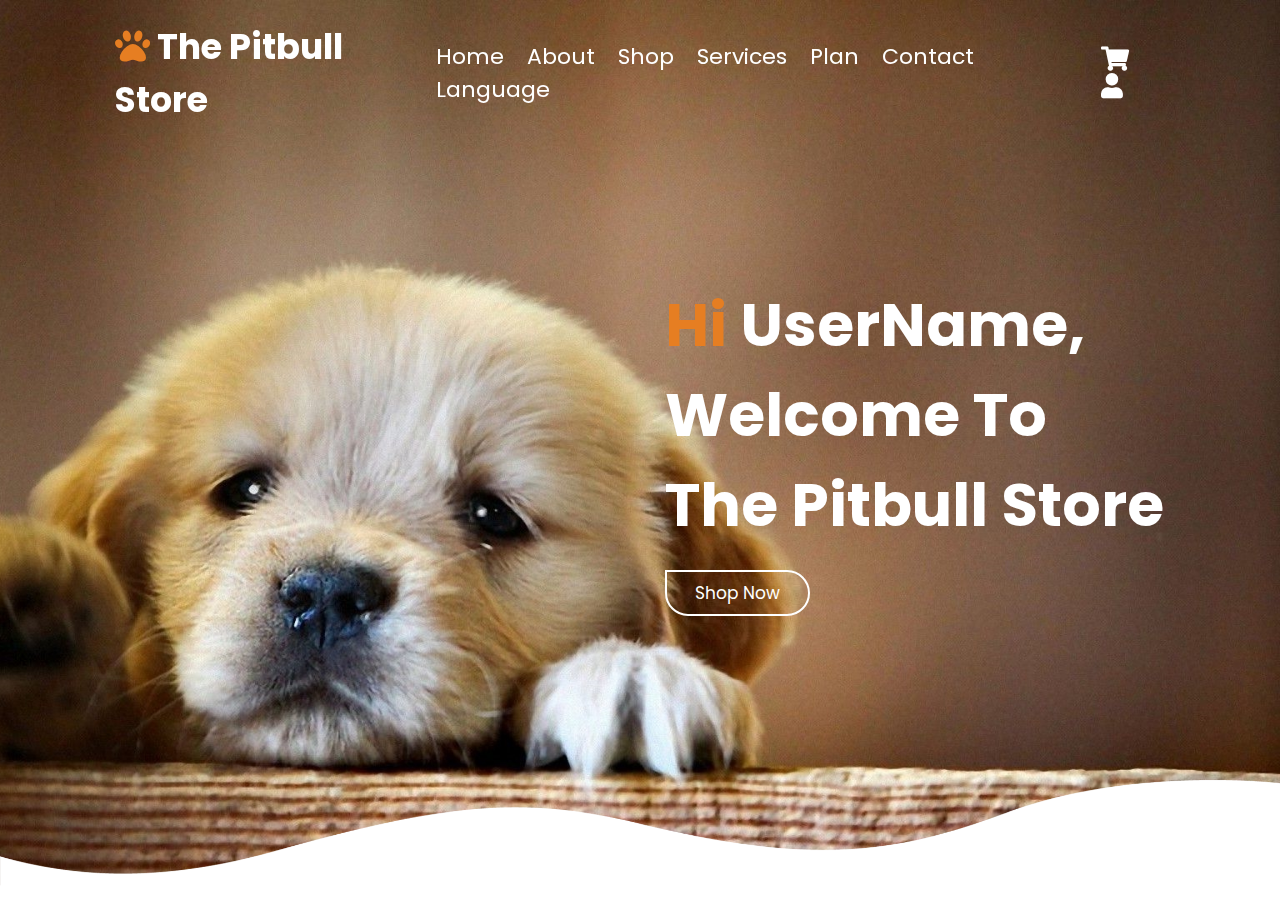
<file: SGP2/The Pitbull Store/temp/index.html>
<!DOCTYPE html>
<html lang="en">
<head>
    <meta charset="UTF-8">
    <meta http-equiv="X-UA-Compatible" content="IE=edge">
    <meta name="viewport" content="width=device-width, initial-scale=1.0">
    <title>The Pitbull Store</title>
    <link rel="stylesheet" href="https://cdnjs.cloudflare.com/ajax/libs/font-awesome/5.15.4/css/all.min.css">
    <link rel="stylesheet" href="css/style.css">
    

</head>
<body>

<header class="header">

    <a href="#" class="logo"> <i class="fas fa-paw"></i> The Pitbull Store </a>

    <nav class="navbar">
        <a href="#home">home</a>
        <a href="#about">about</a>
        <a href="#shop">shop</a>
        <a href="#services">services</a>
        <a href="#plan">plan</a>
        <a href="#contact">contact</a>
        <a href="#contact">Language</a>
    </nav>

    <div class="icons">
        <div class="fas fa-bars" id="menu-btn"></div>
        <a href="#" class="fas fa-shopping-cart"></a>
        <div class="fas fa-user" id="login-btn"></div>
    </div>

    

</header>


<section class="home" id="home">

    <div class="content">
        <h3> <span>hi</span> UserName, welcome to The Pitbull Store </h3>
        <a href="#" class="btn">shop now</a>
    </div>

    <img src="image/bottom_wave.png" class="wave" alt="">

</section>





</body>
</html>
</file>
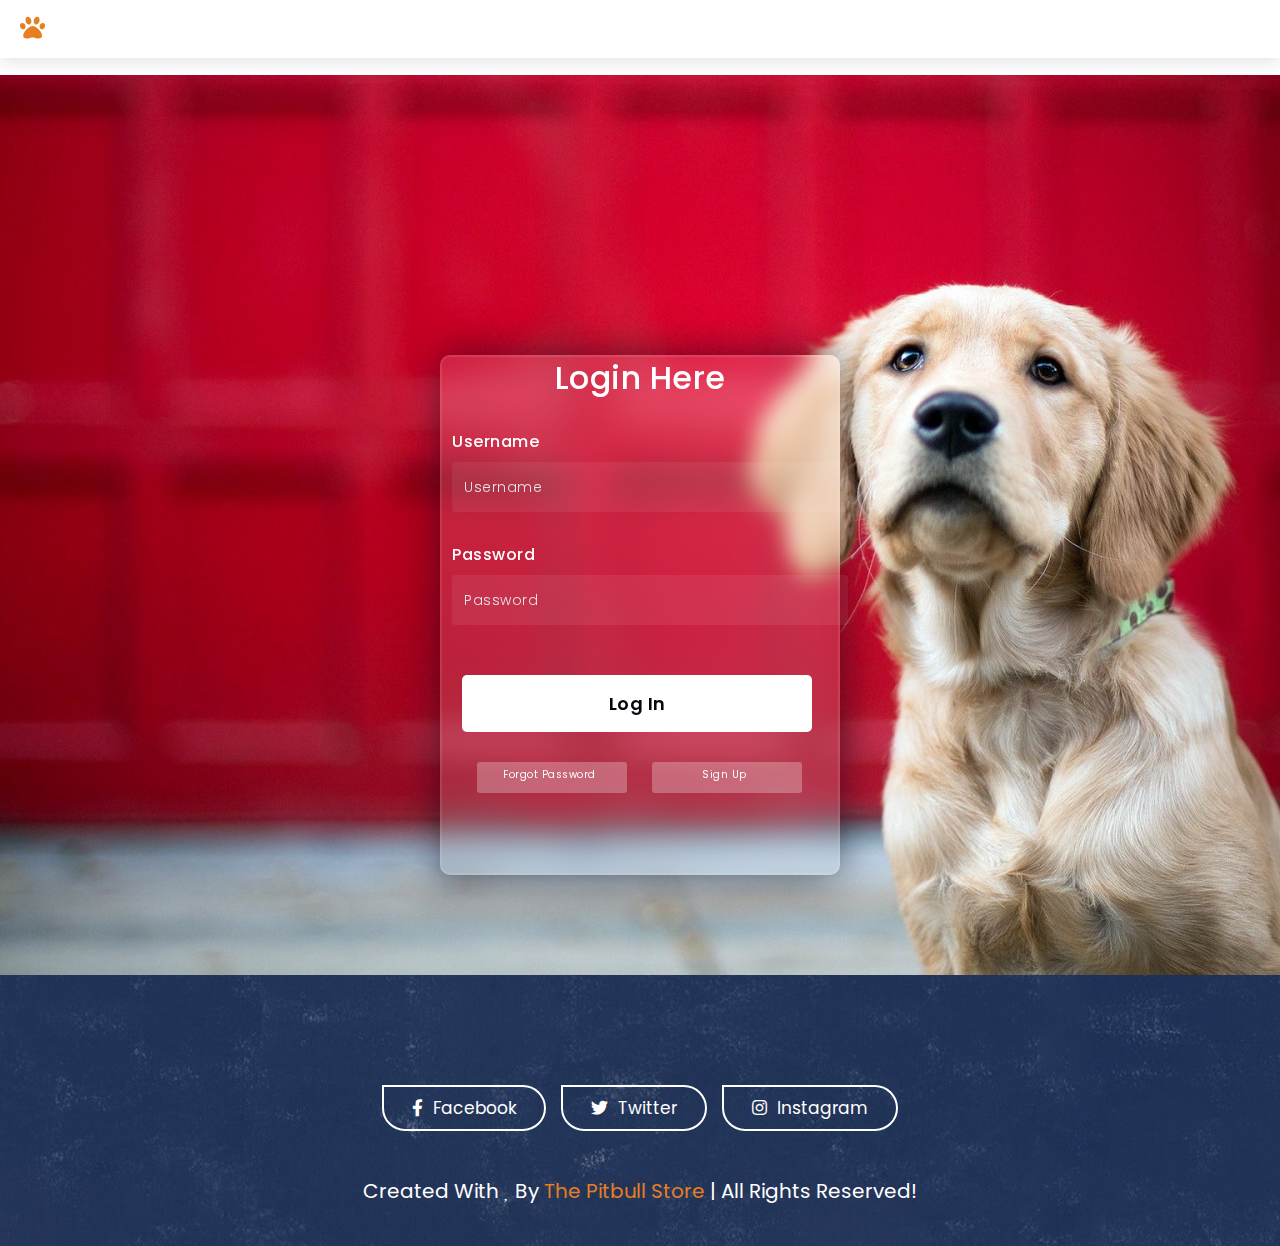
<file: SGP2/The Pitbull Store/login1.html>
<!DOCTYPE html>
<html lang="en">
<head>
    <meta charset="UTF-8">
    <meta http-equiv="X-UA-Compatible" content="IE=edge">
    <meta name="viewport" content="width=device-width, initial-scale=1.0">
    <title>The Pitbull Store</title>
    <link rel="icon" sizes="114x114" href="image/logo.png">
    <link rel="preconnect" href="https://fonts.gstatic.com">
    <link rel="stylesheet" href="https://cdnjs.cloudflare.com/ajax/libs/font-awesome/5.15.4/css/all.min.css">
    <link href="https://fonts.googleapis.com/css2?family=Poppins:wght@300;500;600&display=swap" rel="stylesheet">
    <!-- font awesome cdn link  -->
   <!--<script src="https://kit.fontawesome.com/533c342336.js" crossorigin="anonymous"></script>-->
    <link rel="stylesheet" href="https://cdnjs.cloudflare.com/ajax/libs/font-awesome/5.15.4/css/all.min.css">

    <!-- custom css file link  -->
    <link rel="stylesheet" href="css/loginstyle.css">
    <style>
        .home {
  min-height: 100vh;
  display: -webkit-box;
  display: -ms-flexbox;
  display: flex;
  -webkit-box-align: center;
      -ms-flex-align: center;
          align-items: center;
  -webkit-box-pack: end;
      -ms-flex-pack: end;
          justify-content: flex-end;
  background: url(image/login1.jpg) no-repeat;
  background-position: center;
  background-size: cover;
  position: relative;
}
    </style>

</head>
<body>
    
<!-- header section starts  -->
<header class="header">

    <a href="index.php" class="logo"> <i class="fas fa-paw"></i> Pitbull Store</a>

    <nav class="navbar">
        <a href="index.php">home</a>
        <a href="#about">about</a>
        <a href="#shop">shop</a>
        <a href="#services">services</a>
        <a href="#plan">plan</a>
        <a href="#contact">contact</a>
    </nav>

    <div class="icons">
        <div class="fas fa-bars" id="menu-btn"></div>
        <a href="login.php" class="fas fa-shopping-cart"></a>
        <div class="fas fa-user" id="login-btn"></div>
    </div>

    

</header>


<!-- header section ends -->

<!-- home section starts  -->

<section class="home" style="margin-top: 75px !important;" id="home">

     
        <form method="POST" class="register-form" id="login-form">
            <h3>Login Here</h3>

            <label style="padding-left: 10px !important;" for="user_name">Username</label>
            <input style="padding-left: 12px; margin-left: 10px !important; padding-right: 10px !important;" type="text" name="user_name" id="user_name" placeholder="Username"/>

            <label style="padding-left: 10px !important;" for="password">Password</label>
            <input  style="padding-left: 12px; margin-left: 10px !important; padding-right: 10px !important;" type="password" name="password" id="password" placeholder="Password"/>
    
            <button style="margin-left: 20px;width:350px; " type="submit"  name="signin" id="signin" class="form-submit" >Log In</button>
            <div class="social" style="padding-left: 35px;">
            <div  class="go"><a href="forgot.php">Forgot Password</a></div>
            <div class="fb"><a href="signup.php">  Sign up</a></div>
            </div>
        </form>
    
    

</section>



<section class="footer">

    

    <div class="share">
        <a href="#" class="btn"> <i class="fab fa-facebook-f"></i> facebook </a>
        <a href="#" class="btn"> <i class="fab fa-twitter"></i> twitter </a>
        <a href="#" class="btn"> <i class="fab fa-instagram"></i> instagram </a>
        
    </div>

    <div class="credit"> created with <i class="fa-solid fa-heart"></i> by <span>The Pitbull Store</span> | all rights reserved! </div>

</section>

<!-- custom js file link  -->
<script src="js/script.js"></script>

</body>
</html>
</file>
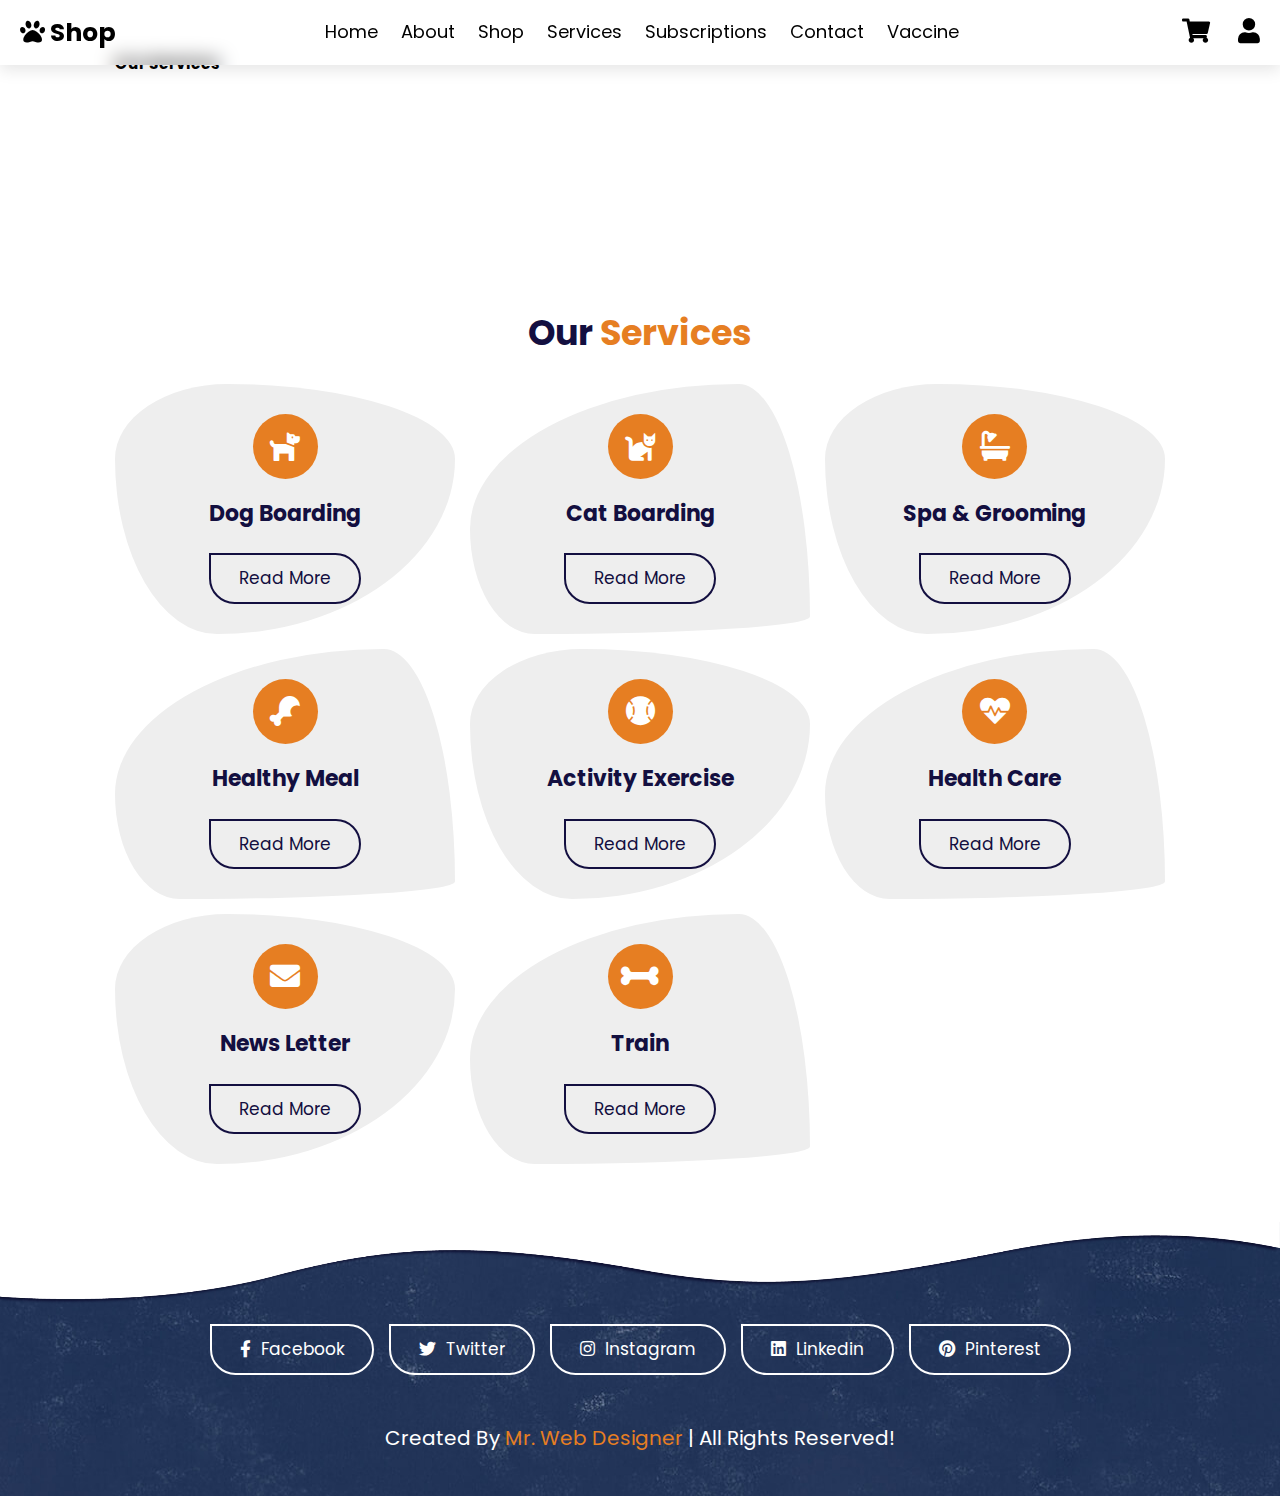
<file: SGP2/The Pitbull Store/services.html>
<!-- services section starts  -->
<link rel="stylesheet" href="css/style.css">
 <!-- font awesome cdn link  -->
 <link rel="stylesheet" href="https://cdnjs.cloudflare.com/ajax/libs/font-awesome/5.15.4/css/all.min.css">
<?php 
session_start();

    include("connection.php");
    include("functions.php");

    $user_data = check_login($con);

   ?>
<html>
    <head>
        <meta charset="UTF-8">
        <meta http-equiv="X-UA-Compatible" content="IE=edge">
        <meta name="viewport" content="width=device-width, initial-scale=1.0">
        <title>Complete Responsive Pet Food Website Design Tutorial</title>
    
            <!-- font awesome cdn link  -->
            <link rel="stylesheet" href="https://cdnjs.cloudflare.com/ajax/libs/font-awesome/5.15.4/css/all.min.css">
    
        <!-- custom css file link  -->
        <link rel="stylesheet" href="css/style.css">
    
    </head>
    <!-- header section starts  -->

<header class="header">

    <a href="#" class="logo"> <i class="fas fa-paw"></i> shop </a>

    <nav class="navbar" className="... bg-opacity-30">
        <a href="index.html">home</a>
        <a href="#about">about</a>
        <a href="shop.html">shop</a>
        <a href="services.html">services</a>
        <a href="subscriptions.html">Subscriptions</a>
        <a href="#contact">contact</a>
        <a href="vaccine.html">vaccine</a>
    </nav>

    <div class="icons">
        <div class="fas fa-bars" id="menu-btn"></div>
        <a href="#" class="fas fa-shopping-cart"></a>
        <div class="fas fa-user" id="login-btn"></div>
    </div>

    <form action="" class="login-form">
        <h3>sign in</h3>
        <input type="email" name="" placeholder="enter your email" id="" class="box">
        <input type="password" name="" placeholder="enter your password" id="" class="box">
        <div class="remember">
            <input type="checkbox" name="" id="remember-me">
            <label for="remember-me">remember me</label>
        </div>
        <input type="submit" value="sign in" class="btn">
        <div class="links">
            <a href="#">forget password</a>
            <a href="#">sign up</a>
        </div>
    </form>

</header>

<!-- header section ends -->
    <body>
        <section class="servicehome" id="servicehome">

            <div class="content">
                <h3> <span>Our</span> Services</h3>
               
            </div>
        
            <img src="image/bottom_wave.png" class="wave" alt="">
        
        </section>
        
        <!-- home section ends -->
        <section class="services" id="services">

    <h1 class="heading"> our <span>services</span> </h1>

    <div class="box-container">

        <div class="box">
            <i class="fas fa-dog"></i>
            <h3>dog boarding</h3>
            <a href="#" class="btn">read more</a>
        </div>

        <div class="box">
            <i class="fas fa-cat"></i>
            <h3>cat boarding</h3>
            <a href="#" class="btn">read more</a>
        </div>

        <div class="box">
            <i class="fas fa-bath"></i>
            <h3>spa & grooming</h3>
            <a href="#" class="btn">read more</a>
        </div>

        <div class="box">
            <i class="fas fa-drumstick-bite"></i>
            <h3>healthy meal</h3>
            <a href="#" class="btn">read more</a>
        </div>

        <div class="box">
            <i class="fas fa-baseball-ball"></i>
            <h3>activity exercise</h3>
            <a href="#" class="btn">read more</a>
        </div>

        <div class="box">
            <i class="fas fa-heartbeat"></i>
            <h3>health care</h3>
            <a href="#" class="btn">read more</a>
        </div>
       
        <div class="box">
            <i class="fas fa-envelope"></i>
            <h3>News Letter</h3>
            <a href="#" class="btn">read more</a>
        </div>
        
        <div class="box">
            <i class="fas fa-bone"></i>
            <h3>Train</h3>
            <a href="#" class="btn">read more</a>
        </div>
    </div>
    
        </section>
        <section class="footer">

            <img src="image/top_wave.png" alt="">
        
            <div class="share">
                <a href="#" class="btn"> <i class="fab fa-facebook-f"></i> facebook </a>
                <a href="#" class="btn"> <i class="fab fa-twitter"></i> twitter </a>
                <a href="#" class="btn"> <i class="fab fa-instagram"></i> instagram </a>
                <a href="#" class="btn"> <i class="fab fa-linkedin"></i> linkedin </a>
                <a href="#" class="btn"> <i class="fab fa-pinterest"></i> pinterest </a>
            </div>
        
            <div class="credit"> created by <span> mr. web designer </span> | all rights reserved! </div>
        
        </section>
        
        <script src="js/script.js"></script>
</body>
</html>
<!-- services section ends -->
</file>
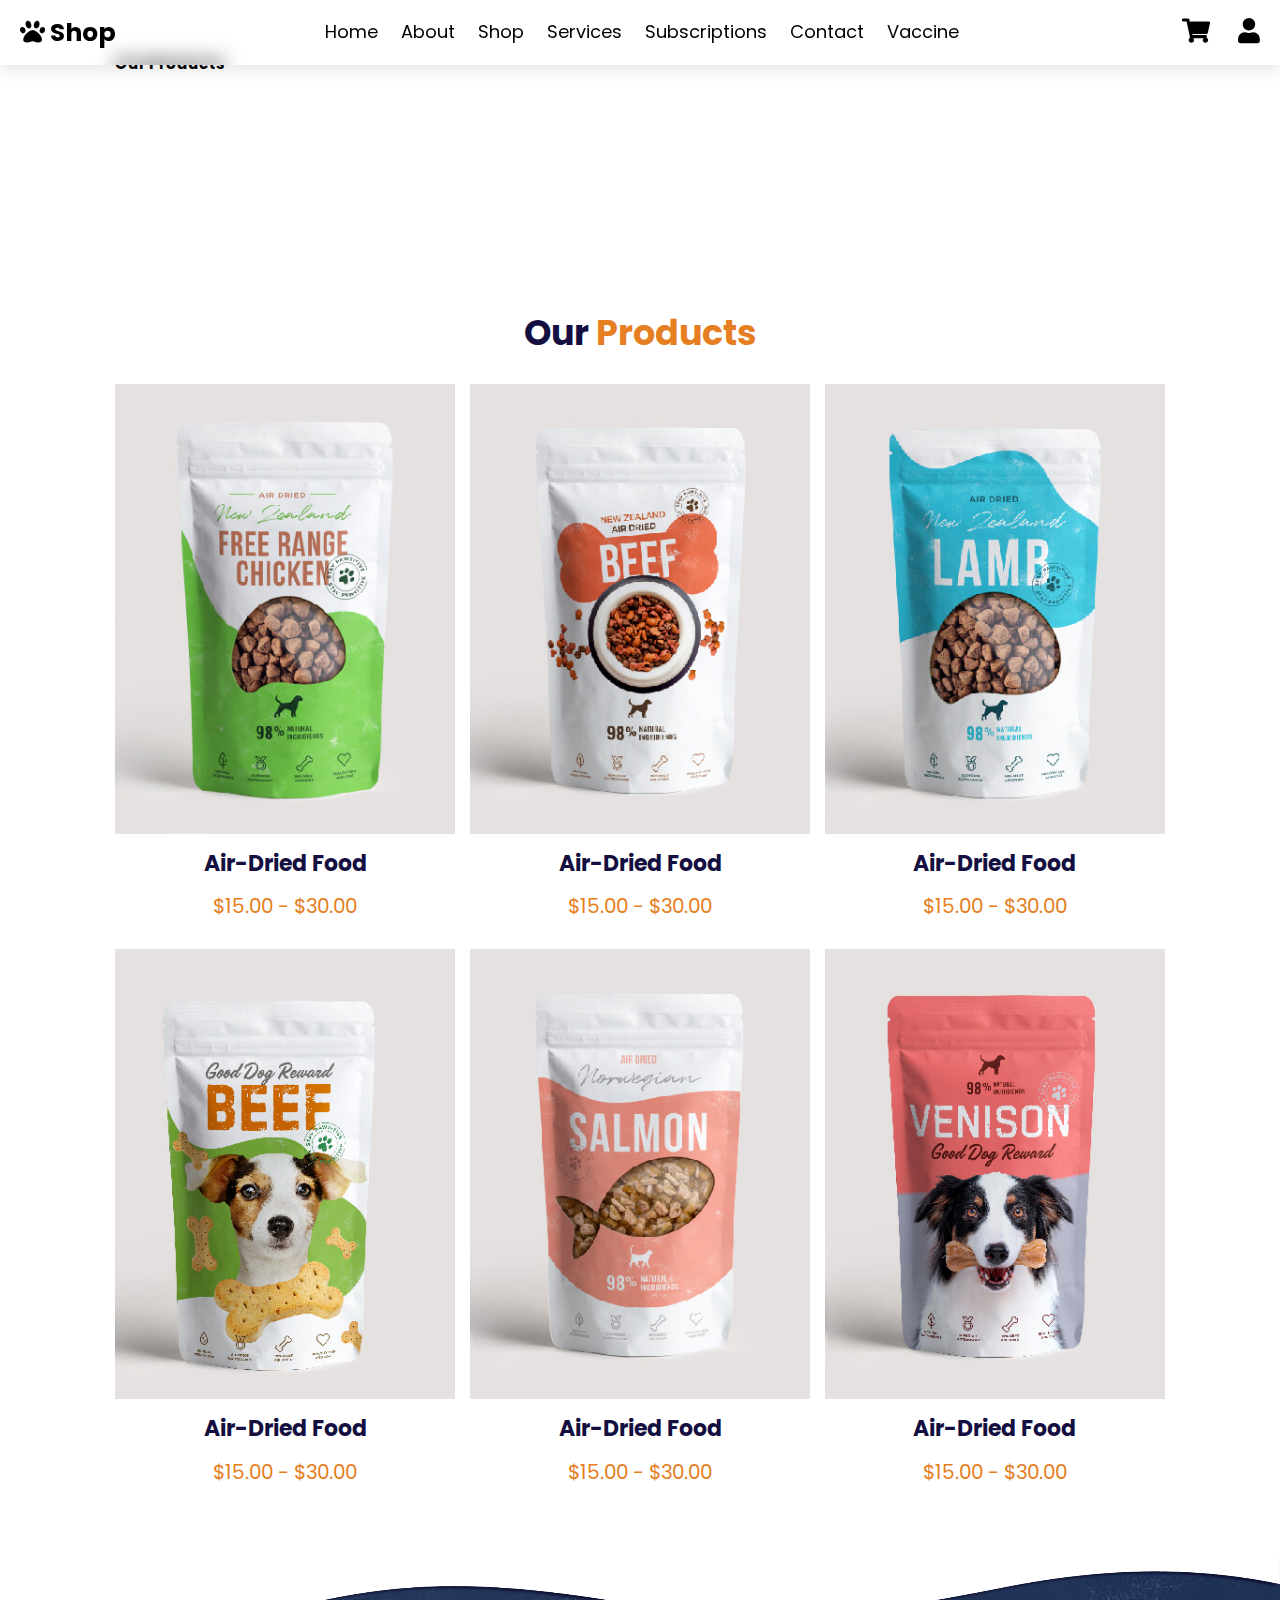
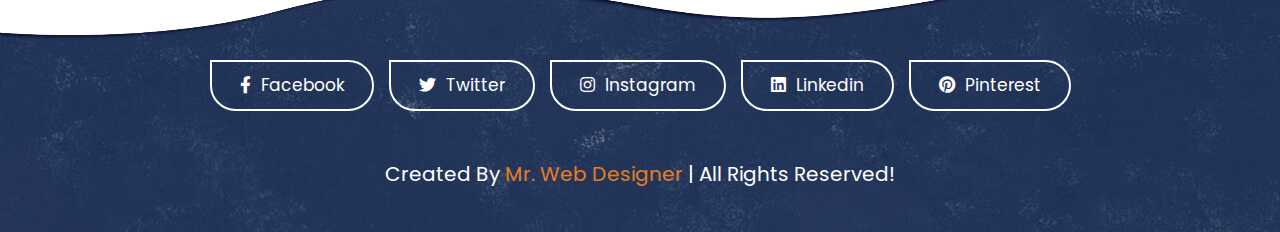
<file: SGP2/The Pitbull Store/shop.html>
<!-- shop section starts  -->
<!-- services section starts  -->
<link rel="stylesheet" href="css/style.css">
 <!-- font awesome cdn link  -->
 <link rel="stylesheet" href="https://cdnjs.cloudflare.com/ajax/libs/font-awesome/5.15.4/css/all.min.css">

<html>
    <head>
        <meta charset="UTF-8">
        <meta http-equiv="X-UA-Compatible" content="IE=edge">
        <meta name="viewport" content="width=device-width, initial-scale=1.0">
        <title>Complete Responsive Pet Food Website Design Tutorial</title>
    
            <!-- font awesome cdn link  -->
            <link rel="stylesheet" href="https://cdnjs.cloudflare.com/ajax/libs/font-awesome/5.15.4/css/all.min.css">
    
        <!-- custom css file link  -->
        <link rel="stylesheet" href="css/style.css">
    
    </head>
    <!-- header section starts  -->

<header class="header">

    <a href="#" class="logo"> <i class="fas fa-paw"></i> shop </a>

    <nav class="navbar" className="... bg-opacity-30">
        <a href="index.html">home</a>
        <a href="#about">about</a>
        <a href="shop.html">shop</a>
        <a href="services.html">services</a>
        <a href="subscriptions.html">Subscriptions</a>
        <a href="#contact">contact</a>
        <a href="vaccine.html">vaccine</a>
    </nav>

    <div class="icons">
        <div class="fas fa-bars" id="menu-btn"></div>
        <a href="#" class="fas fa-shopping-cart"></a>
        <div class="fas fa-user" id="login-btn"></div>
    </div>

    <form action="" class="login-form">
        <h3>sign in</h3>
        <input type="email" name="" placeholder="enter your email" id="" class="box">
        <input type="password" name="" placeholder="enter your password" id="" class="box">
        <div class="remember">
            <input type="checkbox" name="" id="remember-me">
            <label for="remember-me">remember me</label>
        </div>
        <input type="submit" value="sign in" class="btn">
        <div class="links">
            <a href="#">forget password</a>
            <a href="#">sign up</a>
        </div>
    </form>

</header>

<!-- header section ends -->
    <body>
        <!-- shop section starts  -->
        <section class="servicehome" id="servicehome">

            <div class="content">
                <h3> <span>Our</span> Products</h3>
               
            </div>
        
            <img src="image/bottom_wave.png" class="wave" alt="">
        
        </section>
        
        <!-- home section ends -->
        <section class="shop" id="shop">

        <h1 class="heading"> our <span> products </span> </h1>

        <div class="box-container">

        <div class="box">
            <div class="icons">
                <a href="#" class="fas fa-shopping-cart"></a>
                <a href="#" class="fas fa-heart"></a>
                <a href="#" class="fas fa-eye"></a>
            </div>
            <div class="image">
                <img src="image/product_01.jpg" alt="">
            </div>
            <div class="content">
                <h3>air-dried food</h3>
                <div class="amount"> $15.00 - $30.00 </div>
            </div>
        </div>

        <div class="box">
            <div class="icons">
                <a href="#" class="fas fa-shopping-cart"></a>
                <a href="#" class="fas fa-heart"></a>
                <a href="#" class="fas fa-eye"></a>
            </div>
            <div class="image">
                <img src="image/product_02.jpg" alt="">
            </div>
            <div class="content">
                <h3>air-dried food</h3>
                <div class="amount"> $15.00 - $30.00 </div>
            </div>
        </div>

        <div class="box">
            <div class="icons">
                <a href="#" class="fas fa-shopping-cart"></a>
                <a href="#" class="fas fa-heart"></a>
                <a href="#" class="fas fa-eye"></a>
            </div>
            <div class="image">
                <img src="image/product_03.jpg" alt="">
            </div>
            <div class="content">
                <h3>air-dried food</h3>
                <div class="amount"> $15.00 - $30.00 </div>
            </div>
        </div>

        <div class="box">
            <div class="icons">
                <a href="#" class="fas fa-shopping-cart"></a>
                <a href="#" class="fas fa-heart"></a>
                <a href="#" class="fas fa-eye"></a>
            </div>
            <div class="image">
                <img src="image/product_04.jpg" alt="">
            </div>
            <div class="content">
                <h3>air-dried food</h3>
                <div class="amount"> $15.00 - $30.00 </div>
            </div>
        </div>

        <div class="box">
            <div class="icons">
                <a href="#" class="fas fa-shopping-cart"></a>
                <a href="#" class="fas fa-heart"></a>
                <a href="#" class="fas fa-eye"></a>
            </div>
            <div class="image">
                <img src="image/product_05.jpg" alt="">
            </div>
            <div class="content">
                <h3>air-dried food</h3>
                <div class="amount"> $15.00 - $30.00 </div>
            </div>
        </div>

        <div class="box">
            <div class="icons">
                <a href="#" class="fas fa-shopping-cart"></a>
                <a href="#" class="fas fa-heart"></a>
                <a href="#" class="fas fa-eye"></a>
            </div>
            <div class="image">
                <img src="image/product_06.jpg" alt="">
            </div>
            <div class="content">
                <h3>air-dried food</h3>
                <div class="amount"> $15.00 - $30.00 </div>
            </div>
        </div>

    </div>
    </section>
</section>
<section class="footer">

    <img src="image/top_wave.png" alt="">

    <div class="share">
        <a href="#" class="btn"> <i class="fab fa-facebook-f"></i> facebook </a>
        <a href="#" class="btn"> <i class="fab fa-twitter"></i> twitter </a>
        <a href="#" class="btn"> <i class="fab fa-instagram"></i> instagram </a>
        <a href="#" class="btn"> <i class="fab fa-linkedin"></i> linkedin </a>
        <a href="#" class="btn"> <i class="fab fa-pinterest"></i> pinterest </a>
    </div>

    <div class="credit"> created by <span> mr. web designer </span> | all rights reserved! </div>

</section>

<script src="js/script.js"></script>
</body>
</html>
<!-- shop section ends -->
</file>
<file: SGP2/The Pitbull Store/temp/css/style.css>
@import url("https://fonts.googleapis.com/css2?family=Poppins:wght@100;300;400;500;600&display=swap");
* {
  font-family: 'Poppins', sans-serif;
  margin: 0;
  padding: 0;
  -webkit-box-sizing: border-box;
          box-sizing: border-box;
  outline: none;
  border: none;
  text-decoration: none;
  text-transform: capitalize;
  -webkit-transition: .2s linear;
  transition: .2s linear;
}

html {
  font-size: 62.5%;
  overflow-x: hidden;
  scroll-behavior: smooth;
  scroll-padding-top: 4rem;
}

html::-webkit-scrollbar {
  width: 1rem;
}

html::-webkit-scrollbar-track {
  background: transparent;
}

html::-webkit-scrollbar-thumb {
  background: #e67e22;
  border-radius: 5rem;
}

section {
  padding: 5rem 9%;
}

.heading {
  padding-bottom: 2rem;
  text-align: center;
  font-size: 3.5rem;
  color: #130f40;
}

.heading span {
  color: #e67e22;
}

.btn {
  display: inline-block;
  margin-top: 1rem;
  padding: .8rem 2.8rem;
  border-radius: 5rem;
  border-top-left-radius: 0;
  border: 0.2rem solid #130f40;
  cursor: pointer;
  background: none;
  color: #130f40;
  font-size: 1.7rem;
  overflow: hidden;
  z-index: 0;
  position: relative;
}

.btn::before {
  content: '';
  position: absolute;
  top: 0;
  left: 0;
  height: 100%;
  width: 100%;
  background: #130f40;
  z-index: -1;
  -webkit-transition: .2s linear;
  transition: .2s linear;
  -webkit-clip-path: circle(0% at 0% 5%);
          clip-path: circle(0% at 0% 5%);
}

.btn:hover::before {
  -webkit-clip-path: circle(100%);
          clip-path: circle(100%);
}

.btn:hover {
  color: #fff;
}

@-webkit-keyframes fadeIn {
  0% {
    -webkit-transform: translateY(3rem);
            transform: translateY(3rem);
    opacity: 0;
  }
}

@keyframes fadeIn {
  0% {
    -webkit-transform: translateY(3rem);
            transform: translateY(3rem);
    opacity: 0;
  }
}

.header {
  
  display: -webkit-box;
  display: -ms-flexbox;
  display: flex;
  -webkit-box-align: center;
      -ms-flex-align: center;
          align-items: center;
  -webkit-box-pack: justify;
      -ms-flex-pack: justify;
          justify-content: space-between;
  padding: 2rem 9%;
  
  position: fixed;
  top: 0;
  left: 0;
  right: 0;
  z-index: 1000;
  
}

.header.active {
  -webkit-transform: translateY(0rem);
          transform: translateY(0rem);
}

.header .logo {
  font-size: 3.5rem;
  color: white;
  font-weight: bolder;
}

.header .logo i {
  color: #e67e22;
}

.header .navbar a {
  margin: 0 1rem;
  font-size: 2.2rem;
  color: White;
}

.header .navbar a:hover {
  color: #e67e22;
}

.header .icons a,
.header .icons div {
  font-size: 2.5rem;
  margin-left: 1.5rem;
  color: white;
  cursor: pointer;
}

.header .icons a:hover,
.header .icons div:hover {
  color: #e67e22;
}

.header .login-form {
  position: absolute;
  top: 120%;
  right: 2rem;
  width: 35rem;
  border-radius: 1rem;
  background: #fff;
  -webkit-box-shadow: 0 0.5rem 1.5rem rgba(0, 0, 0, 0.1);
          box-shadow: 0 0.5rem 1.5rem rgba(0, 0, 0, 0.1);
  padding: 2rem;
  display: none;
}


#menu-btn {
  display: none;
}

.home {
  min-height: 100vh;
  display: -webkit-box;
  display: -ms-flexbox;
  display: flex;
  -webkit-box-align: center;
      -ms-flex-align: center;
          align-items: center;
  -webkit-box-pack: end;
      -ms-flex-pack: end;
          justify-content: flex-end;
  background: url(../image/home.jpg) no-repeat;
  background-position: center;
  background-size: cover;
  position: relative;
}

.home .content {
  width: 50rem;
}

.home .content h3 {
  font-size: 6rem;
  color: #fff;
  padding-bottom: 1rem;
}

.home .content h3 span {
  color: #e67e22;
}

.home .content .btn {
  color: #fff;
  border-color: #fff;
}

.home .content .btn:hover {
  color: #130f40;
}

.home .content .btn::before {
  background: #fff;
}

.home .wave {
  position: absolute;
  bottom: 0;
  left: 0;
  width: 100%;
  height: 12rem;
}

@media (max-width: 991px) {
  html {
    font-size: 55%;
  }
  .header {
    padding: 2rem;
  }
  section {
    padding: 5rem 2rem;
  }
  .home {
    -webkit-box-pack: center;
        -ms-flex-pack: center;
            justify-content: center;
    background-position: right;
  }
  .home .content {
    text-align: center;
    padding-bottom: 5rem;
  }
  .home .content h3 {
    font-size: 4.5rem;
  }
}

@media (max-width: 768px) {
  #menu-btn {
    display: inline-block;
  }
  .header .navbar {
    position: absolute;
    top: 99%;
    left: 0;
    right: 0;
    background: #fff;
    -webkit-clip-path: polygon(0 0, 100% 0, 100% 0, 0 0);
            clip-path: polygon(0 0, 100% 0, 100% 0, 0 0);
  }
  .header .navbar.active {
    -webkit-clip-path: polygon(0 0, 100% 0, 100% 100%, 0 100%);
            clip-path: polygon(0 0, 100% 0, 100% 100%, 0 100%);
  }
  .header .navbar a {
    display: block;
    margin: 2rem;
    font-size: 2rem;
  }
}

@media (max-width: 450px) {
  html {
    font-size: 50%;
  }
  .header .login-form {
    width: 90%;
  }
}
</file>
<file: SGP2/The Pitbull Store/css/loginstyle.css>
@import url("https://fonts.googleapis.com/css2?family=Poppins:wght@100;300;400;500;600&display=swap");
* {
  box-sizing: border-box !important;
}
* {
  box-sizing: border-box !important;
  font-family: 'Poppins', sans-serif;
  margin: 0;
  padding: 0;
  -webkit-box-sizing: border-box;
          box-sizing: border-box;
  outline: none;
  border: none;
  text-decoration: none;
  text-transform: capitalize;
  -webkit-transition: .2s linear;
  transition: .2s linear;
}

html {
  font-size: 62.5%;
  overflow-x: hidden;
  scroll-behavior: smooth;
  scroll-padding-top: 4rem;
}

html::-webkit-scrollbar {
  width: 1rem;
}

html::-webkit-scrollbar-track {
  background: transparent;
}

html::-webkit-scrollbar-thumb {
  background: #e67e22;
  border-radius: 5rem;
}

section {
  padding: 5rem 9%;
}
.menu-container {
    
    width: 64px;
    height: 64px;
    display:inline-block;
    justify-content: center;
    align-items: center;
    position: relative;
}

.menu-icon {
    display: flex;
    flex-direction: column;
    height: 64px;
    width: 100%;
    justify-content: center;
    align-items: flex-end;
    padding-right: 17px;
    cursor: pointer;
}

.line {
    width: 30px;
    height: 2px;
    background-color: black;
}

.line2 {
    width: 20px;
    height: 2px;
    background-color: black;
    margin: 5px 0;
    transition-duration: 0.5s;
}

.menu-icon:hover .line2 {
    width: 30px;
}

#menu-nav {
    display: none;
}

#menu-nav::before {
    content: '';
    position: absolute;
    top: -20px;
    right: 22.5px;
    border: 10px solid transparent;
    border-bottom: 10px solid black;
}

.menu-icon:hover #menu-nav {
    position: absolute;
    top: 100%;
    right: 0;
    width: 200px;
    display: grid;
    align-content: center;
}

.menu-list a {
    padding: 15px 0 15px 15px;
    text-decoration: none;
    border-bottom: 1px solid #ececec;
    font-size: 0.95rem;
    font-weight: 500;
    transition: 0.5s;
}

.menu-list a:nth-child(4) {
    border-bottom: none;
}

.menu-list a:hover {
    padding-left: 30px;
}

.hero {
    height: calc(100vh - 65px);
    background-image: url(https://images.unsplash.com/photo-1478515463067-d20f52aace26?ixlib=rb-1.2.1&ixid=MnwxMjA3fDB8MHxwaG90by1wYWdlfHx8fGVufDB8fHx8&auto=format&fit=crop&w=774&q=80);
    background-repeat: no-repeat;
    background-size: cover;
    background-position: center;
    display: flex;
    justify-content: center;
    text-align: center;
}

.hero-txt {
    
}

.hero h1 {
    font-size: 1.8rem;
    font-weight: 800;
  margin-top: 80px;
  line-height: 50px;
}

      

.heading {
  padding-bottom: 2rem;
  text-align: center;
  font-size: 3.5rem;
  color: #130f40;
}

.heading span {
  color: #e67e22;
}

.btn {
  display: inline-block;
  margin-top: 1rem;
  padding: .8rem 2.8rem;
  border-radius: 5rem;
  border-top-left-radius: 0;
  border: 0.2rem solid #130f40;
  cursor: pointer;
  background: none;
  color: #130f40;
  font-size: 1.7rem;
  overflow: hidden;
  z-index: 0;
  position: relative;
}

.btn::before {
  content: '';
  position: absolute;
  top: 0;
  left: 0;
  height: 100%;
  width: 100%;
  background: #130f40;
  z-index: -1;
  -webkit-transition: .2s linear;
  transition: .2s linear;
  -webkit-clip-path: circle(0% at 0% 5%);
          clip-path: circle(0% at 0% 5%);
}

.btn:hover::before {
  -webkit-clip-path: circle(100%);
          clip-path: circle(100%);
}

.btn:hover {
  color: #fff;
}

@-webkit-keyframes fadeIn {
  0% {
    -webkit-transform: translateY(3rem);
            transform: translateY(3rem);
    opacity: 0;
  }
}

@keyframes fadeIn {
  0% {
    -webkit-transform: translateY(3rem);
            transform: translateY(3rem);
    opacity: 0;
  }
}

      *,
*:before,
*:after{
    padding: 0;
    margin: 0;
    box-sizing: border-box;
}
.temp{

  padding-top: 100px;
}

.background{
    width: 430px;
    height: 20px;
    position: absolute;
    transform: translate(-50%,-50%);
    left: 50%;
    top: 50%;
}
.background .shape{
    height: 200px;
    width: 200px;
    position: absolute;
    border-radius: 50%;
}
.shape:first-child{
    background: linear-gradient(
        #1845ad,
        #23a2f6
    );
    left: -80px;
    top: -80px;
}
.shape:last-child{
    background: linear-gradient(
        to right,
        #ff512f,
        #f09819
    );
    right: -30px;
    bottom: -80px;
}
form{
    height: 520px;
    width: 400px;
    background-color: rgba(255,255,255,0.13);
    position: absolute;
    transform: translate(-50%,-50%);
    top: 60%;
    left: 50%;
    border-radius: 10px;
    backdrop-filter: blur(10px);
    border: 2px solid rgba(255,255,255,0.1);
    box-shadow: 0 0 40px rgba(8,7,16,0.6);
    padding-top: 50px 30px 10px 30px !important;
    
}
form *{
    font-family: 'Poppins',sans-serif;
    color: #ffffff;
    letter-spacing: 0.5px;
    outline: none;
    border: none;
    padding-top: 100px 30px 10px 30px !important;
}
form h3{
    font-size: 32px;
    font-weight: 500;
    line-height: 42px;
    text-align: center;
}


label{
    display: block;
    margin-top: 30px;
    font-size: 16px;
    font-weight: 500;
    padding-top: 50px 30px 10px 30px !important;
}
input{
    display: block;
    height: 50px;
    width: 100%;
    background-color: rgba(255,255,255,0.07);
    border-radius: 3px;
    padding: 0 10px;
    margin-top: 8px;
    font-size: 14px;
    font-weight: 300;
    padding-top: 50px 30px 10px 30px !important;
}
::placeholder{
    color: #e5e5e5;
}
button{
    margin-top: 50px;
    width: 100%;
    background-color: #ffffff;
    color: #080710;
    padding: 15px 0;
    font-size: 18px;
    font-weight: 600;
    border-radius: 5px;
    cursor: pointer;
}
.social{
  margin-top: 30px;
  display: flex;
}
.social div{
  background: red;
  width: 150px;
  border-radius: 3px;
  padding: 5px 10px 10px 5px;
  background-color: rgba(255,255,255,0.27);
  color: #eaf0fb;
  text-align: center;
}
.social div:hover{
  background-color: rgba(255,255,255,0.47);
}
.social .fb{
  margin-left: 25px;
}
.social i{
  margin-right: 4px;
}

    





.header {
    
  backdrop-filter: blur(10px);
  display: -webkit-box;
  display: -ms-flexbox;
  display: flex;
  -webkit-box-align: center;
      -ms-flex-align: center;
          align-items: center;
  -webkit-box-pack: justify;
      -ms-flex-pack: justify;
          justify-content: space-between;
  padding:10px;
  -webkit-box-shadow: 0 0.5rem 1.5rem rgba(0, 0, 0, 0.1);
          box-shadow: 0 0.5rem 1.5rem rgba(0, 0, 0, 0.1);
  position: fixed;
  top: 0;
  left: 0;
  right: 0;
  z-index: 1000;

}

.header.active {
  -webkit-transform: translateY(0rem);
          transform: translateY(0rem);
}

.header .logo {
  font-size: 2.5rem;
  color: #fff;
  font-weight: bolder;
  padding-left: 10px;
}

.header .logo i {
  color: #e67e22;
}

.header .navbar a {
  margin: 0 1rem;
  font-size: 1.7rem;
  color: #fff;
}

.header .navbar a:hover {
  color: #C3B7A5;
}

.header .icons a,
.header .icons div {
  padding-right: 10px;
  font-size: 2.5rem;
  margin-left: 1.5rem;
  color: #fff;
  cursor: pointer;
}

.header .icons a:hover,
.header .icons div:hover {
  color: #C3B7A5;
}

.header .login-form {
  position: absolute;
  top: 120%;
  right: 2rem;
  width: 35rem;
  border-radius: 1rem;
  background: #fff;
  -webkit-box-shadow: 0 0.5rem 1.5rem rgba(0, 0, 0, 0.1);
          box-shadow: 0 0.5rem 1.5rem rgba(0, 0, 0, 0.1);
  padding: 2rem;
  display: none;
}

.header .login-form.active {
  display: block;
  -webkit-animation: fadeIn .4s linear;
          animation: fadeIn .4s linear;
}

.header .login-form h3 {
  color: #130f40;
  font-size: 2.5rem;
  padding-bottom: .5rem;
}

.header .login-form .box {
  width: 100%;
  border-bottom: 0.2rem solid #130f40;
  border-width: .1rem;
  padding: 1.5rem 0;
  font-size: 1.6rem;
  color: #130f40;
  text-transform: none;
  margin: 1rem 0;
}

.header .login-form .remember {
  display: -webkit-box;
  display: -ms-flexbox;
  display: flex;
  -webkit-box-align: center;
      -ms-flex-align: center;
          align-items: center;
  gap: .5rem;
  padding: 1rem 0;
}

.header .login-form .remember label {
  font-size: 1.5rem;
  cursor: pointer;
  color: #666;
}

.header .login-form .btn {
  width: 100%;
  text-align: center;
  margin: 1.5rem 0;
}

.header .login-form .btn:hover {
  background: #130f40;
}

.header .login-form .links {
  display: -webkit-box;
  display: -ms-flexbox;
  display: flex;
  -webkit-box-pack: justify;
      -ms-flex-pack: justify;
          justify-content: space-between;
  -webkit-box-align: center;
      -ms-flex-align: center;
          align-items: center;
  margin-top: 1rem;
}

.header .login-form .links a {
  font-size: 1.4rem;
  color: #e67e22;
}

.header .login-form .links a:hover {
  color: #130f40;
  text-decoration: underline;
}

#menu-btn {
  display: none;
}



.home .content {
  align-items: center;
}

.home .content h3 {
  font-size: 6rem;
  color: #fff;
  padding-bottom: 1rem;
}

.home .content h3 span {
  color: #e67e22;
}

.home .content .btn {
  color: #fff;
  border-color: #fff;
}

.home .content .btn:hover {
  color: #130f40;
}

.home .content .btn::before {
  background: #fff;
}

.home .wave {
  position: absolute;
  bottom: 0;
  left: 0;
  width: 100%;
  height: 12rem;
}

.about {
  display: -webkit-box;
  display: -ms-flexbox;
  display: flex;
  -webkit-box-align: center;
      -ms-flex-align: center;
          align-items: center;
  -ms-flex-wrap: wrap;
      flex-wrap: wrap;
  gap: 2rem;
}

.about .image {
  -webkit-box-flex: 1;
      -ms-flex: 1 1 40rem;
          flex: 1 1 40rem;
}

.about .image img {
  width: 100%;
}

.about .content {
  -webkit-box-flex: 1;
      -ms-flex: 1 1 40rem;
          flex: 1 1 40rem;
}

.about .content h3 {
  color: #130f40;
  font-size: 4rem;
}

.about .content h3 span {
  color: #e67e22;
}

.about .content p {
  font-size: 1.6rem;
  color: #666;
  padding: 1rem 0;
  line-height: 2;
}

.dog-food,
.cat-food {
  display: -webkit-box;
  display: -ms-flexbox;
  display: flex;
  -webkit-box-align: center;
      -ms-flex-align: center;
          align-items: center;
  -ms-flex-wrap: wrap;
      flex-wrap: wrap;
  padding: 2rem 0;
}

.dog-food .image,
.cat-food .image {
  -webkit-box-flex: 1;
      -ms-flex: 1 1 40rem;
          flex: 1 1 40rem;
}

.dog-food .image img,
.cat-food .image img {
  width: 100%;
}

.dog-food .content,
.cat-food .content {
  -webkit-box-flex: 1;
      -ms-flex: 1 1 40rem;
          flex: 1 1 40rem;
  text-align: center;
  padding: 2rem;
}

.dog-food .content h3,
.cat-food .content h3 {
  font-size: 3.5rem;
  color: #130f40;
}

.dog-food .content h3 span,
.cat-food .content h3 span {
  color: #e67e22;
}

.dog-food .content p,
.cat-food .content p {
  padding: 1rem 0;
  line-height: 2;
  color: #666;
  font-size: 1.6rem;
}

.dog-food .content .amount,
.cat-food .content .amount {
  font-size: 3.5rem;
  color: #130f40;
  padding: .5rem 0;
}

.dog-food .content a img,
.cat-food .content a img {
  height: 15rem;
  margin-top: 1rem;
}

.dog-food .content a:hover img,
.cat-food .content a:hover img {
  -webkit-transform: rotate(15deg);
          transform: rotate(15deg);
}

.cat-food {
  -ms-flex-wrap: wrap-reverse;
      flex-wrap: wrap-reverse;
}

.shop .box-container {
  display: -ms-grid;
  display: grid;
  -ms-grid-columns: (minmax(30rem, 1fr))[auto-fit];
      grid-template-columns: repeat(auto-fit, minmax(30rem, 1fr));
  gap: 1.5rem;
}

.shop .box-container .box {
  position: relative;
  overflow: hidden;
}

.shop .box-container .box:hover .image img {
  -webkit-transform: scale(1.1);
          transform: scale(1.1);
}

.shop .box-container .box:hover .icons {
  -webkit-transform: translateX(0rem);
          transform: translateX(0rem);
}

.shop .box-container .box .image {
  height: 45rem;
  width: 100%;
  overflow: hidden;
}

.shop .box-container .box .image img {
  height: 100%;
  width: 100%;
  -o-object-fit: cover;
     object-fit: cover;
}

.shop .box-container .box .icons {
  position: absolute;
  top: 1rem;
  right: 2rem;
  z-index: 10;
  -webkit-transform: translateX(10rem);
          transform: translateX(10rem);
}

.shop .box-container .box .icons a {
  display: block;
  width: 5rem;
  height: 5rem;
  line-height: 5rem;
  font-size: 2.2rem;
  margin-top: 1rem;
  background: #fff;
  color: #130f40;
  text-align: center;
}

.shop .box-container .box .icons a:hover {
  color: #fff;
  background: #e67e22;
}

.shop .box-container .box .content {
  padding: 1rem 0;
  text-align: center;
}

.shop .box-container .box .content h3 {
  font-size: 2.2rem;
  color: #130f40;
  padding-bottom: .5rem;
}

.shop .box-container .box .content .amount {
  font-size: 2rem;
  color: #e67e22;
}

.services .box-container {
  display: -ms-grid;
  display: grid;
  -ms-grid-columns: (minmax(30rem, 1fr))[auto-fit];
      grid-template-columns: repeat(auto-fit, minmax(30rem, 1fr));
  gap: 1.5rem;
}

.services .box-container .box {
  background: #eee;
  padding: 3rem;
  text-align: center;
  border-radius: 33% 67% 70% 30% / 30% 30% 70% 70%;
}

.services .box-container .box:nth-child(even) {
  border-radius: 79% 21% 81% 19% / 58% 93% 7% 42%;
}

.services .box-container .box:hover {
  border-radius: .5rem;
}

.services .box-container .box i {
  height: 6.5rem;
  width: 6.5rem;
  line-height: 6.5rem;
  font-size: 3rem;
  color: #fff;
  background: #e67e22;
  border-radius: 50%;
  margin-bottom: .5rem;
}

.services .box-container .box h3 {
  font-size: 2.2rem;
  color: #130f40;
  padding: 1rem 0;
}

.plan .box-container {
  display: -ms-grid;
  display: grid;
  -ms-grid-columns: (minmax(30rem, 1fr))[auto-fit];
      grid-template-columns: repeat(auto-fit, minmax(30rem, 1fr));
  gap: 1.5rem;
}

.plan .box-container .box {
  position: relative;
  padding: 2rem;
  border-radius: .5rem;
  position: relative;
  margin-bottom: 2rem;
  background: #eee;
}

.plan .box-container .box .btn {
  position: absolute;
  bottom: -2rem;
  right: 2rem;
  background: #fff;
}

.plan .box-container .box .title {
  text-align: center;
  color: #e67e22;
  font-size: 2rem;
}

.plan .box-container .box .day {
  text-align: center;
  color: #130f40;
  font-size: 3.5rem;
}

.plan .box-container .box .icon {
  color: #e67e22;
  font-size: 5rem;
  padding: 2rem 0;
}

.plan .box-container .box .list {
  margin: 1rem 0;
}

.plan .box-container .box .list p {
  display: -webkit-box;
  display: -ms-flexbox;
  display: flex;
  -webkit-box-align: center;
      -ms-flex-align: center;
          align-items: center;
  -webkit-box-pack: justify;
      -ms-flex-pack: justify;
          justify-content: space-between;
  font-size: 1.4rem;
  color: #666;
  padding: 1rem 0;
}

.plan .box-container .box .list p span {
  color: #e67e22;
}

.plan .box-container .box .amount {
  font-size: 5rem;
  font-weight: bolder;
  color: #130f40;
}

.plan .box-container .box .amount span {
  font-size: 3rem;
}

.contact {
  padding: 2rem 0;
  display: -webkit-box;
  display: -ms-flexbox;
  display: flex;
  -webkit-box-align: center;
      -ms-flex-align: center;
          align-items: center;
  -ms-flex-wrap: wrap;
      flex-wrap: wrap;
  gap: 3rem;
}

.contact .image {
  -webkit-box-flex: 1;
      -ms-flex: 1 1 40rem;
          flex: 1 1 40rem;
}

.contact .image img {
  width: 100%;
}

.contact form {
  -webkit-box-flex: 1;
      -ms-flex: 1 1 40rem;
          flex: 1 1 40rem;
  padding: 2rem 7%;
}

.contact form .btn {
  width: 100%;
  text-align: center;
}

.contact form .btn:hover {
  background: #130f40;
}

.contact form h3 {
  font-size: 3rem;
  padding-bottom: 1rem;
  color: #130f40;
}

.contact form .box, .contact form textarea {
  width: 100%;
  border-bottom: 0.2rem solid #130f40;
  border-width: .1rem;
  font-size: 1.6rem;
  text-transform: none;
  color: #130f40;
  padding: 1.5rem 0;
  margin: 1rem 0;
}

.contact form textarea {
  height: 15rem;
  resize: none;
}

.footer {
  position: relative;
  background: url(../image/footer_background.jpg) no-repeat;
  background-position: center;
  background-size: center;
  padding-top: 10rem;
  padding-bottom: 2rem;
}

.footer img {
  position: absolute;
  top: 0;
  left: 0;
  height: 10rem;
  width: 100%;
}

.footer .share {
  display: -webkit-box;
  display: -ms-flexbox;
  display: flex;
  -webkit-box-pack: center;
      -ms-flex-pack: center;
          justify-content: center;
  -ms-flex-wrap: wrap;
      flex-wrap: wrap;
  gap: 1.5rem;
}

.footer .share a {
  color: #fff;
  border-color: #fff;
}

.footer .share a:hover {
  color: #130f40;
}

.footer .share a::before {
  background: #fff;
}

.footer .share a i {
  padding-right: .5rem;
}

.footer .credit {
  text-align: center;
  color: #fff;
  font-size: 2rem;
  padding: 2rem 1rem;
  margin-top: 2.5rem;
}

.footer .credit span {
  color: #e67e22;
}

@media (max-width: 991px) {
  html {
    font-size: 55%;
  }
  .header {
    padding: 2rem;
  }
  section {
    padding: 5rem 2rem;
  }
  .home {
    -webkit-box-pack: center;
        -ms-flex-pack: center;
            justify-content: center;
    background-position: right;
  }
  .home .content {
    text-align: center;
    padding-bottom: 5rem;
  }
  .home .content h3 {
    font-size: 4.5rem;
  }
}

@media (max-width: 768px) {
  #menu-btn {
    display: inline-block;
  }
  .header .navbar {
    position: absolute;
    top: 99%;
    left: 0;
    right: 0;
    background: #fff;
    -webkit-clip-path: polygon(0 0, 100% 0, 100% 0, 0 0);
            clip-path: polygon(0 0, 100% 0, 100% 0, 0 0);
  }
  .header .navbar.active {
    -webkit-clip-path: polygon(0 0, 100% 0, 100% 100%, 0 100%);
            clip-path: polygon(0 0, 100% 0, 100% 100%, 0 100%);
  }
  .header .navbar a {
    display: block;
    margin: 2rem;
    font-size: 2rem;
  }
}

@media (max-width: 450px) {
  html {
    font-size: 50%;
  }
  .header .login-form {
    width: 90%;
  }
}
/*# sourceMappingURL=style.css.map */
</file>
<file: SGP2/The Pitbull Store/css/style.css>
@import url("https://fonts.googleapis.com/css2?family=Poppins:wght@100;300;400;500;600&display=swap");
* {
  font-family: 'Poppins', sans-serif;
  margin: 0;
  padding: 0;
  -webkit-box-sizing: border-box;
          box-sizing: border-box;
  outline: none;
  border: none;
  text-decoration: none;
  text-transform: capitalize;
  -webkit-transition: .2s linear;
  transition: .2s linear;
}
input, select, textarea {
  outline: none;
  appearance: unset !important;
  -moz-appearance: unset !important;
  -webkit-appearance: unset !important;
  -o-appearance: unset !important;
  -ms-appearance: unset !important; }

input::-webkit-outer-spin-button, input::-webkit-inner-spin-button {
  appearance: none !important;
  -moz-appearance: none !important;
  -webkit-appearance: none !important;
  -o-appearance: none !important;
  -ms-appearance: none !important;
  margin: 0; }

input:focus, select:focus, textarea:focus {
  outline: none;
  box-shadow: none !important;
  -moz-box-shadow: none !important;
  -webkit-box-shadow: none !important;
  -o-box-shadow: none !important;
  -ms-box-shadow: none !important; }

input[type=checkbox] {
  appearance: checkbox !important;
  -moz-appearance: checkbox !important;
  -webkit-appearance: checkbox !important;
  -o-appearance: checkbox !important;
  -ms-appearance: checkbox !important; }

input[type=radio] {
  appearance: radio !important;
  -moz-appearance: radio !important;
  -webkit-appearance: radio !important;
  -o-appearance: radio !important;
  -ms-appearance: radio !important; }

img {
  max-width: 100%;
  height: auto; }

figure {
  margin: 0; }

p {
  margin-bottom: 0px;
  font-size: 15px;
  color: #777; }

h2 {
  line-height: 1.66;
  margin: 0;
  padding: 0;
  font-weight: bold;
  color: #222;
  font-family: Poppins;
  font-size: 36px; }

.main {
  background: #f8f8f8;
  padding: 150px 0; }

.clear {
  clear: both; }

body {
  font-size: 13px;
  line-height: 1.8;
  background: #fff;
  font-weight: 400;
  font-family: Poppins; }

.container-login {
  width: 900px;
  background: #fff;
  margin: 0 auto;
  box-shadow: 0px 15px 16.83px 0.17px rgba(0, 0, 0, 0.05);
  -moz-box-shadow: 0px 15px 16.83px 0.17px rgba(0, 0, 0, 0.05);
  -webkit-box-shadow: 0px 15px 16.83px 0.17px rgba(0, 0, 0, 0.05);
  -o-box-shadow: 0px 15px 16.83px 0.17px rgba(0, 0, 0, 0.05);
  -ms-box-shadow: 0px 15px 16.83px 0.17px rgba(0, 0, 0, 0.05);
  border-radius: 20px;
  -moz-border-radius: 20px;
  -webkit-border-radius: 20px;
  -o-border-radius: 20px;
  -ms-border-radius: 20px; }

.display-flex {
  justify-content: space-between;
  -moz-justify-content: space-between;
  -webkit-justify-content: space-between;
  -o-justify-content: space-between;
  -ms-justify-content: space-between;
  align-items: center;
  -moz-align-items: center;
  -webkit-align-items: center;
  -o-align-items: center;
  -ms-align-items: center; }

.display-flex-center {
  justify-content: center;
  -moz-justify-content: center;
  -webkit-justify-content: center;
  -o-justify-content: center;
  -ms-justify-content: center;
  align-items: center;
  -moz-align-items: center;
  -webkit-align-items: center;
  -o-align-items: center;
  -ms-align-items: center; }

.position-center {
  position: absolute;
  top: 50%;
  left: 50%;
  transform: translate(-50%, -50%);
  -moz-transform: translate(-50%, -50%);
  -webkit-transform: translate(-50%, -50%);
  -o-transform: translate(-50%, -50%);
  -ms-transform: translate(-50%, -50%); }

.signup {
  margin-bottom: 150px; }

.signup-content {
  padding: 75px 0; }

.signup-form, .signup-image, .signin-form, .signin-image {
  width: 50%;
  overflow: hidden; }

.signup-image {
  margin: 0 55px; }

.form-title {
  margin-bottom: 33px; }

.signup-image {
  margin-top: 45px; }

figure {
  margin-bottom: 50px;
  text-align: center; }

.form-submit {
  display: inline-block;
  background: #6dabe4;
  color: #fff;
  border-bottom: none;
  width: auto;
  padding: 15px 39px;
  border-radius: 5px;
  -moz-border-radius: 5px;
  -webkit-border-radius: 5px;
  -o-border-radius: 5px;
  -ms-border-radius: 5px;
  margin-top: 25px;
  cursor: pointer; }
  .form-submit:hover {
    background: #4292dc; }

#signin {
  margin-top: 16px; }

.signup-image-link {
  font-size: 14px;
  color: #222;
  display: block;
  text-align: center; }

.term-service {
  font-size: 13px;
  color: #222; }

.signup-form {
  margin-left: 75px;
  margin-right: 75px;
  padding-left: 34px; }

.register-form {
  width: 100%; }

.form-group {
  position: relative;
  margin-bottom: 25px;
  overflow: hidden; }
  .form-group:last-child {
    margin-bottom: 0px; }

input {
  width: 100%;
  display: block;
  border: none;
  border-bottom: 1px solid #999;
  padding: 6px 30px;
  font-family: Poppins;
  box-sizing: border-box; }
  input::-webkit-input-placeholder {
    color: #999; }
  input::-moz-placeholder {
    color: #999; }
  input:-ms-input-placeholder {
    color: #999; }
  input:-moz-placeholder {
    color: #999; }
  input:focus {
    border-bottom: 1px solid #222; }
    input:focus::-webkit-input-placeholder {
      color: #222; }
    input:focus::-moz-placeholder {
      color: #222; }
    input:focus:-ms-input-placeholder {
      color: #222; }
    input:focus:-moz-placeholder {
      color: #222; }

input[type=checkbox]:not(old) {
  width: 2em;
  margin: 0;
  padding: 0;
  font-size: 1em;
  display: none; }

input[type=checkbox]:not(old) + label {
  display: inline-block;
  line-height: 1.5em;
  margin-top: 6px; }

input[type=checkbox]:not(old) + label > span {
  display: inline-block;
  width: 13px;
  height: 13px;
  margin-right: 15px;
  margin-bottom: 3px;
  border: 1px solid #999;
  border-radius: 2px;
  -moz-border-radius: 2px;
  -webkit-border-radius: 2px;
  -o-border-radius: 2px;
  -ms-border-radius: 2px;
  background: white;
  background-image: -moz-linear-gradient(white, white);
  background-image: -ms-linear-gradient(white, white);
  background-image: -o-linear-gradient(white, white);
  background-image: -webkit-linear-gradient(white, white);
  background-image: linear-gradient(white, white);
  vertical-align: bottom; }

input[type=checkbox]:not(old):checked + label > span {
  background-image: -moz-linear-gradient(white, white);
  background-image: -ms-linear-gradient(white, white);
  background-image: -o-linear-gradient(white, white);
  background-image: -webkit-linear-gradient(white, white);
  background-image: linear-gradient(white, white); }

input[type=checkbox]:not(old):checked + label > span:before {
  content: '\f26b';
  display: block;
  color: #222;
  font-size: 11px;
  line-height: 1.2;
  text-align: center;
  font-family: 'Material-Design-Iconic-Font';
  font-weight: bold; }

.agree-term {
  display: inline-block;
  width: auto; }

label {
  position: absolute;
  left: 0;
  top: 50%;
  transform: translateY(-50%);
  -moz-transform: translateY(-50%);
  -webkit-transform: translateY(-50%);
  -o-transform: translateY(-50%);
  -ms-transform: translateY(-50%);
  color: #222; }

.label-has-error {
  top: 22%; }

label.error {
  position: relative;
  background: url("../images/unchecked.gif") no-repeat;
  background-position-y: 3px;
  padding-left: 20px;
  display: block;
  margin-top: 20px; }

label.valid {
  display: block;
  position: absolute;
  right: 0;
  left: auto;
  margin-top: -6px;
  width: 20px;
  height: 20px;
  background: transparent; }
  label.valid:after {
    font-family: 'Material-Design-Iconic-Font';
    content: '\f269';
    width: 100%;
    height: 100%;
    position: absolute;
    /* right: 0; */
    font-size: 16px;
    color: green; }

.label-agree-term {
  position: relative;
  top: 0%;
  transform: translateY(0);
  -moz-transform: translateY(0);
  -webkit-transform: translateY(0);
  -o-transform: translateY(0);
  -ms-transform: translateY(0); }

.material-icons-name {
  font-size: 18px; }

.signin-content {
  padding-top: 67px;
  padding-bottom: 87px; }

.social-login {
  align-items: center;
  -moz-align-items: center;
  -webkit-align-items: center;
  -o-align-items: center;
  -ms-align-items: center;
  margin-top: 80px; }

.social-label {
  display: inline-block;
  margin-right: 15px; }

.socials li {
  padding: 5px; }
  .socials li:last-child {
    margin-right: 0px; }
  .socials li a {
    text-decoration: none; }
    .socials li a i {
      width: 30px;
      height: 30px;
      color: #fff;
      font-size: 14px;
      border-radius: 5px;
      -moz-border-radius: 5px;
      -webkit-border-radius: 5px;
      -o-border-radius: 5px;
      -ms-border-radius: 5px;
      transform: translateZ(0);
      -moz-transform: translateZ(0);
      -webkit-transform: translateZ(0);
      -o-transform: translateZ(0);
      -ms-transform: translateZ(0);
      -webkit-transition-duration: 0.3s;
      transition-duration: 0.3s;
      -webkit-transition-property: transform;
      transition-property: transform;
      -webkit-transition-timing-function: ease-out;
      transition-timing-function: ease-out; }
  .socials li:hover a i {
    -webkit-transform: scale(1.3) translateZ(0);
    transform: scale(1.3) translateZ(0); }

.signup {
  margin-bottom: 150px; }

.signup-content {
  padding: 75px 0; }

.signup-form, .signup-image, .signin-form, .signin-image {
  width: 50%;
  overflow: hidden; }

.signup-image {
  margin: 0 55px; }

.form-title {
  margin-bottom: 33px; }

.signup-image {
  margin-top: 45px; }
.about-flex {
  display: -webkit-box;
  display: -moz-box;
  display: -ms-flexbox;
  display: -webkit-flex;
  display: flex;
  -ms-flex-wrap: wrap;
  flex-wrap: wrap;
  -webkit-flex-wrap: wrap;
  -moz-flex-wrap: wrap;
  width: 100%; }
  .about-flex .col-one-forth {
    width: 25%;
    padding: 7em 4em 7em 0; }
  .about-flex .col-three-forth {
    width: 75%;
    padding: 7em 4em; }
  .about-flex .col-one-forth, .about-flex .col-three-forth {
    display: inline-block; }
    @media screen and (max-width: 768px) {
      .about-flex .col-one-forth, .about-flex .col-three-forth {
        width: 100%;
        padding: 4em 1em; } }
  .about-flex .aside-stretch {
    position: relative; }
    .about-flex .aside-stretch:after {
      position: absolute;
      top: 0;
      right: 100%;
      bottom: 0;
      content: '';
      width: 360%;
      background: #00BBF0; }
  .about-flex .about {
    text-align: right; }
    @media screen and (max-width: 768px) {
      .about-flex .about {
        text-align: left; } }
    .about-flex .about h2 {
      color: #fff;
      text-transform: uppercase;
      margin-bottom: 2em; }
      @media screen and (max-width: 768px) {
        .about-flex .about h2 {
          color: #000; } }
    .about-flex .about ul {
      list-style: none; }
      .about-flex .about ul li {
        margin-bottom: 8px; }
        .about-flex .about ul li a {
          color: #fff; }
          @media screen and (max-width: 768px) {
            .about-flex .about ul li a {
              color: #000; } }

.contact-info-wrap {
  margin-bottom: 3em; }
  .contact-info-wrap p a {
    color: #000; }
  .contact-info-wrap p span {
    padding-right: 10px; }
    .contact-info-wrap p span i {
      font-size: 20px;
      color: #000; }

@media screen and (max-width: 768px) {
  .padding-bottom {
    margin-bottom: 30px; } }

html {
  font-size: 62.5%;
  overflow-x: hidden;
  scroll-behavior: smooth;
  scroll-padding-top: 4rem;
}

html::-webkit-scrollbar {
  width: 1rem;
}

html::-webkit-scrollbar-track {
  background: transparent;
}

html::-webkit-scrollbar-thumb {
  background: #e67e22;
  border-radius: 5rem;
}

section {
  padding: 5rem 9%;
}

.heading {
  padding-bottom: 2rem;
  text-align: center;
  font-size: 3.5rem;
  color: #130f40;
}

.heading span {
  color: #e67e22;
}

.wrap-division {
  padding-right: 2em; }
  @media screen and (max-width: 768px) {
    .wrap-division {
      padding-right: 0; } }

@media screen and (max-width: 768px) {
    #Beyonsky-hotel,
    .Beyonsky-tour,
    .Beyonsky-wrap,
    #Beyonsky-contact,
    #Beyonsky-intro,
    #Beyonsky-testimony,
    #Beyonsky-blog,
    #Beyonsky-amenities,
    #Beyonsky-subscribe,
    #Beyonsky-footer {
      padding: 5em 0; } }
.btn {
  display: inline-block;
  margin-top: 1rem;
  padding: .8rem 2.8rem;
  border-radius: 5rem;
  border-top-left-radius: 0;
  border: 0.2rem solid #130f40;
  cursor: pointer;
  background: none;
  color: #130f40;
  font-size: 1.7rem;
  overflow: hidden;
  z-index: 0;
  position: relative;
}

.menu-container {
    
    width: 64px;
    height: 64px;
    display:inline-block;
    justify-content: center;
    align-items: center;
    position: relative;
}

.menu-icon {
    display: flex;
    flex-direction: column;
    height: 64px;
    width: 100%;
    justify-content: center;
    align-items: flex-end;
    padding-right: 17px;
    cursor: pointer;
}

.line {
    width: 30px;
    height: 2px;
    background-color: black;
}

.line2 {
    width: 20px;
    height: 2px;
    background-color: black;
    margin: 5px 0;
    transition-duration: 0.5s;
}

.menu-icon:hover .line2 {
    width: 30px;
}

#menu-nav {
    display: none;
}

#menu-nav::before {
    content: '';
    position: absolute;
    top: -20px;
    right: 22.5px;
    border: 10px solid transparent;
    border-bottom: 10px solid black;
}

.menu-icon:hover #menu-nav {
    position: absolute;
    top: 100%;
    right: 0;
    width: 200px;
    display: grid;
    align-content: center;
}

.menu-list a {
    padding: 15px 0 15px 15px;
    text-decoration: none !important;
    border-bottom: 1px solid #ececec;

    font-size: 0.95rem;
    font-weight: 500;
    transition: 0.5s;
}

.menu-list a:nth-child(4) {
    border-bottom: none;
}

.menu-list a:hover {
    padding-left: 30px;
    text-decoration: none !important;
}
.hero {
    height: calc(100vh - 65px);
    background-image: url(https://images.unsplash.com/photo-1478515463067-d20f52aace26?ixlib=rb-1.2.1&ixid=MnwxMjA3fDB8MHxwaG90by1wYWdlfHx8fGVufDB8fHx8&auto=format&fit=crop&w=774&q=80);
    background-repeat: no-repeat;
    background-size: cover;
    background-position: center;
    display: flex;
    justify-content: center;
    text-align: center;
}

.hero-txt {
    
}

.hero h1 {
    font-size: 1.8rem;
    font-weight: 800;
  margin-top: 80px;
  line-height: 50px;
}




.btn::before {
  content: '';
  position: absolute;
  top: 0;
  left: 0;
  height: 100%;
  width: 100%;
  background: #130f40;
  z-index: -1;
  -webkit-transition: .2s linear;
  transition: .2s linear;
  -webkit-clip-path: circle(0% at 0% 5%);
          clip-path: circle(0% at 0% 5%);
}

.btn:hover::before {
  -webkit-clip-path: circle(100%);
          clip-path: circle(100%);
}

.btn:hover {
  color: #fff;
}

@-webkit-keyframes fadeIn {
  0% {
    -webkit-transform: translateY(3rem);
            transform: translateY(3rem);
    opacity: 0;
  }
}

@keyframes fadeIn {
  0% {
    -webkit-transform: translateY(3rem);
            transform: translateY(3rem);
    opacity: 0;
  }
}


.header {
    
  backdrop-filter: blur(10px);
  display: -webkit-box;                                          
  display: -ms-flexbox;
  display: flex;
  -webkit-box-align: center;
      -ms-flex-align: center;
          align-items: center;
  -webkit-box-pack: justify;
      -ms-flex-pack: justify;
          justify-content: space-between;
  padding:10px;
  -webkit-box-shadow: 0 0.5rem 1.5rem rgba(0, 0, 0, 0.1);
          box-shadow: 0 0.5rem 1.5rem rgba(0, 0, 0, 0.1);
  position:fixed;
  top: 0;
  left: 0;
  right: 0;
  z-index: 1000;

}

.header.active {
  -webkit-transform: translateY(0rem);
          transform: translateY(0rem);
}

.header .logo {
  font-size: 2.5rem;
  color: black;
  font-weight: bolder;
  padding-left: 10px;
}

.header .logo i {
  color: black;
}

.header .navbar a {
  margin: 0 1rem;
  font-size: 1.8rem;
  color: black;
}

.header .navbar a:hover {
  color: #E67E22;
}

.header .icons a,
.header .icons div {
  padding-right: 10px;
  font-size: 2.5rem;
  margin-left: 1.5rem;
  color:  black;
  cursor: pointer;
}

.header .icons a:hover,
.header .icons div:hover {
  color: #E67E22;
}

.header .login-form {
  position: absolute;
  top: 120%;
  right: 2rem;
  width: 35rem;
  border-radius: 1rem;
  background: #fff;
  -webkit-box-shadow: 0 0.5rem 1.5rem rgba(0, 0, 0, 0.1);
          box-shadow: 0 0.5rem 1.5rem rgba(0, 0, 0, 0.1);
  padding: 2rem;
  display: none;
}

.header .login-form.active {
  display: block;
  -webkit-animation: fadeIn .4s linear;
          animation: fadeIn .4s linear;
}

.header .login-form h3 {
  color: #130f40;
  font-size: 2.5rem;
  padding-bottom: .5rem;
}

.header .login-form .box {
  width: 100%;
  border-bottom: 0.2rem solid #130f40;
  border-width: .1rem;
  padding: 1.5rem 0;
  font-size: 1.6rem;
  color: #130f40;
  text-transform: none;
  margin: 1rem 0;
}

.header .login-form .remember {
  display: -webkit-box;
  display: -ms-flexbox;
  display: flex;
  -webkit-box-align: center;
      -ms-flex-align: center;
          align-items: center;
  gap: .5rem;
  padding: 1rem 0;
}

.header .login-form .remember label {
  font-size: 1.5rem;
  cursor: pointer;
  color: #666;
}

.header .login-form .btn {
  width: 100%;
  text-align: center;
  margin: 1.5rem 0;
}

.header .login-form .btn:hover {
  background: #130f40;
}

.header .login-form .links {
  display: -webkit-box;
  display: -ms-flexbox;
  display: flex;
  -webkit-box-pack: justify;
      -ms-flex-pack: justify;
          justify-content: space-between;
  -webkit-box-align: center;
      -ms-flex-align: center;
          align-items: center;
  margin-top: 1rem;
}

.header .login-form .links a {
  font-size: 1.4rem;
  color: #e67e22;
}

.header .login-form .links a:hover {
  color: #130f40;
  text-decoration: underline;
}

#menu-btn {
  display: none;
}



.home .content {
  width: 50rem;
}

.home .content h3 {
  font-size: 6rem;
  color: #fff;
  padding-bottom: 1rem;
}

.home .content h3 span {
  color: black;
}

.home .content .btn {
  color: #fff;
  border-color: #fff;
}

.home .content .btn:hover {
  color: #130f40;
}

.home .content .btn::before {
  background: #fff;
}

.home .wave {
  position: absolute;
  bottom: 0;
  left: 0;
  width: 100%;
  height: 12rem;
}

.about {
  display: -webkit-box;
  display: -ms-flexbox;
  display: flex;
  -webkit-box-align: center;
      -ms-flex-align: center;
          align-items: center;
  -ms-flex-wrap: wrap;
      flex-wrap: wrap;
  gap: 2rem;
}

.about .image {
  -webkit-box-flex: 1;
      -ms-flex: 1 1 40rem;
          flex: 1 1 40rem;
}

.about .image img {
  width: 100%;
}

.about .content {
  -webkit-box-flex: 1;
      -ms-flex: 1 1 40rem;
          flex: 1 1 40rem;
}

.about .content h3 {
  color: #130f40;
  font-size: 4rem;
}

.about .content h3 span {
  color: #e67e22;
}

.about .content p {
  font-size: 1.6rem;
  color: #666;
  padding: 1rem 0;
  line-height: 2;
}

.dog-food,
.cat-food {
  display: -webkit-box;
  display: -ms-flexbox;
  display: flex;
  -webkit-box-align: center;
      -ms-flex-align: center;
          align-items: center;
  -ms-flex-wrap: wrap;
      flex-wrap: wrap;
  padding: 2rem 0;
}

.dog-food .image,
.cat-food .image {
  -webkit-box-flex: 1;
      -ms-flex: 1 1 40rem;
          flex: 1 1 40rem;
}

.dog-food .image img,
.cat-food .image img {
  width: 100%;
}

.dog-food .content,
.cat-food .content {
  -webkit-box-flex: 1;
      -ms-flex: 1 1 40rem;
          flex: 1 1 40rem;
  text-align: center;
  padding: 2rem;
}

.dog-food .content h3,
.cat-food .content h3 {
  font-size: 3.5rem;
  color: #130f40;
}

.dog-food .content h3 span,
.cat-food .content h3 span {
  color: #e67e22;
}

.dog-food .content p,
.cat-food .content p {
  padding: 1rem 0;
  line-height: 2;
  color: #666;
  font-size: 1.6rem;
}

.dog-food .content .amount,
.cat-food .content .amount {
  font-size: 3.5rem;
  color: #130f40;
  padding: .5rem 0;
}

.dog-food .content a img,
.cat-food .content a img {
  height: 15rem;
  margin-top: 1rem;
}

.dog-food .content a:hover img,
.cat-food .content a:hover img {
  -webkit-transform: rotate(15deg);
          transform: rotate(15deg);
}

.cat-food {
  -ms-flex-wrap: wrap-reverse;
      flex-wrap: wrap-reverse;
}

.shop .box-container {
  display: -ms-grid;
  display: grid;
  -ms-grid-columns: (minmax(30rem, 1fr))[auto-fit];
      grid-template-columns: repeat(auto-fit, minmax(30rem, 1fr));
  gap: 1.5rem;
}

.shop .box-container .box {
  position: relative;
  overflow: hidden;
}

.shop .box-container .box:hover .image img {
  -webkit-transform: scale(1.1);
          transform: scale(1.1);
}

.shop .box-container .box:hover .icons {
  -webkit-transform: translateX(0rem);
          transform: translateX(0rem);
}

.shop .box-container .box .image {
  height: 45rem;
  width: 100%;
  overflow: hidden;
}

.shop .box-container .box .image img {
  height: 100%;
  width: 100%;
  -o-object-fit: cover;
     object-fit: cover;
}

.shop .box-container .box .icons {
  position: absolute;
  top: 1rem;
  right: 2rem;
  z-index: 10;
  -webkit-transform: translateX(10rem);
          transform: translateX(10rem);
}

.shop .box-container .box .icons a {
  display: block;
  width: 5rem;
  height: 5rem;
  line-height: 5rem;
  font-size: 2.2rem;
  margin-top: 1rem;
  background: #fff;
  color: #130f40;
  text-align: center;
}

.shop .box-container .box .icons a:hover {
  color: #fff;
  background: #e67e22;
}

.shop .box-container .box .content {
  padding: 1rem 0;
  text-align: center;
}

.shop .box-container .box .content h3 {
  font-size: 2.2rem;
  color: #130f40;
  padding-bottom: .5rem;
}

.shop .box-container .box .content .amount {
  font-size: 2rem;
  color: #e67e22;
}

.services .box-container {
  display: -ms-grid;
  display: grid;
  -ms-grid-columns: (minmax(30rem, 1fr))[auto-fit];
      grid-template-columns: repeat(auto-fit, minmax(30rem, 1fr));
  gap: 1.5rem;
}

.services .box-container .box {
  background: #eee;
  padding: 3rem;
  text-align: center;
  border-radius: 33% 67% 70% 30% / 30% 30% 70% 70%;
}

.services .box-container .box:nth-child(even) {
  border-radius: 79% 21% 81% 19% / 58% 93% 7% 42%;
}

.services .box-container .box:hover {
  border-radius: .5rem;
}

.services .box-container .box i {
  height: 6.5rem;
  width: 6.5rem;
  line-height: 6.5rem;
  font-size: 3rem;
  color: #fff;
  background: #e67e22;
  border-radius: 50%;
  margin-bottom: .5rem;
}

.services .box-container .box h3 {
  font-size: 2.2rem;
  color: #130f40;
  padding: 1rem 0;
}

.plan .box-container {
  display: -ms-grid;
  display: grid;
  -ms-grid-columns: (minmax(30rem, 1fr))[auto-fit];
      grid-template-columns: repeat(auto-fit, minmax(30rem, 1fr));
  gap: 1.5rem;
}

.plan .box-container .box {
  position: relative;
  padding: 2rem;
  border-radius: .5rem;
  position: relative;
  margin-bottom: 2rem;
  background: #eee;
}

.plan .box-container .box .btn {
  position: absolute;
  bottom: -2rem;
  right: 2rem;
  background: #fff;
}

.plan .box-container .box .title {
  text-align: center;
  color: #e67e22;
  font-size: 2rem;
}

.plan .box-container .box .day {
  text-align: center;
  color: #130f40;
  font-size: 3.5rem;
}

.plan .box-container .box .icon {
  color: #e67e22;
  font-size: 5rem;
  padding: 2rem 0;
}

.plan .box-container .box .list {
  margin: 1rem 0;
}

.plan .box-container .box .list p {
  display: -webkit-box;
  display: -ms-flexbox;
  display: flex;
  -webkit-box-align: center;
      -ms-flex-align: center;
          align-items: center;
  -webkit-box-pack: justify;
      -ms-flex-pack: justify;
          justify-content: space-between;
  font-size: 1.4rem;
  color: #666;
  padding: 1rem 0;
}

.plan .box-container .box .list p span {
  color: #e67e22;
}

.plan .box-container .box .amount {
  font-size: 5rem;
  font-weight: bolder;
  color: #130f40;
}

.plan .box-container .box .amount span {
  font-size: 3rem;
}

.contact {
  padding: 2rem 0;
  display: -webkit-box;
  display: -ms-flexbox;
  display: flex;
  -webkit-box-align: center;
      -ms-flex-align: center;
          align-items: center;
  -ms-flex-wrap: wrap;
      flex-wrap: wrap;
  gap: 3rem;
}

.contact .image {
  -webkit-box-flex: 1;
      -ms-flex: 1 1 40rem;
          flex: 1 1 40rem;
}

.contact .image img {
  width: 100%;
}

.contact form {
  -webkit-box-flex: 1;
      -ms-flex: 1 1 40rem;
          flex: 1 1 40rem;
  padding: 2rem 7%;
}

.contact form .btn {
  width: 100%;
  text-align: center;
}

.contact form .btn:hover {
  background: #130f40;
}

.contact form h3 {
  font-size: 3rem;
  padding-bottom: 1rem;
  color: #130f40;
}

.contact form .box, .contact form textarea {
  width: 100%;
  border-bottom: 0.2rem solid #130f40;
  border-width: .1rem;
  font-size: 1.6rem;
  text-transform: none;
  color: #130f40;
  padding: 1.5rem 0;
  margin: 1rem 0;
}

.contact form textarea {
  height: 15rem;
  resize: none;
}

.footer {
  position: relative;
  background: url(../image/footer_background.jpg) no-repeat;
  background-position: center;
  background-size: center;
  padding-top: 10rem;
  padding-bottom: 2rem;
}

.footer img {
  position: absolute;
  top: 0;
  left: 0;
  height: 10rem;
  width: 100%;
}

.footer .share {
  display: -webkit-box;
  display: -ms-flexbox;
  display: flex;
  -webkit-box-pack: center;
      -ms-flex-pack: center;
          justify-content: center;
  -ms-flex-wrap: wrap;
      flex-wrap: wrap;
  gap: 1.5rem;
}

.footer .share a {
  color: #fff;
  border-color: #fff;
}

.footer .share a:hover {
  color: #130f40;
}

.footer .share a::before {
  background: #fff;
}

.footer .share a i {
  padding-right: .5rem;
}

.footer .credit {
  text-align: center;
  color: #fff;
  font-size: 2rem;
  padding: 2rem 1rem;
  margin-top: 2.5rem;
}

.footer .credit span {
  color: #e67e22;
}

@media (max-width: 991px) {
  html {
    font-size: 55%;
  }
  .header {
    padding: 2rem;
  }
  section {
    padding: 5rem 2rem;
  }
  .home {
    -webkit-box-pack: center;
        -ms-flex-pack: center;
            justify-content: center;
    background-position: right;
  }
  .home .content {
    text-align: center;
    padding-bottom: 5rem;
  }
  .home .content h3 {
    font-size: 4.5rem;
  }
}

@media (max-width: 768px) {
  #menu-btn {
    display: inline-block;
  }
  .header .navbar {
    position:fixed;
    top: 100%;
    left: 0;
    right: 0;
    background: #fff;
    -webkit-clip-path: polygon(0 0, 100% 0, 100% 0, 0 0);
            clip-path: polygon(0 0, 100% 0, 100% 0, 0 0);
  }
  .header .navbar.active {
    -webkit-clip-path: polygon(0 0, 100% 0, 100% 100%, 0 100%);
            clip-path: polygon(0 0, 100% 0, 100% 100%, 0 100%);
  }
  .header .navbar a {
    display: block;
    margin: 2rem;
    font-size: 2rem;
  }
}

@media (max-width: 450px) {
  html {
    font-size: 50%;
  }
  .header .login-form {
    width: 90%;
  }
}
/*# sourceMappingURL=style.css.map */
</file>
